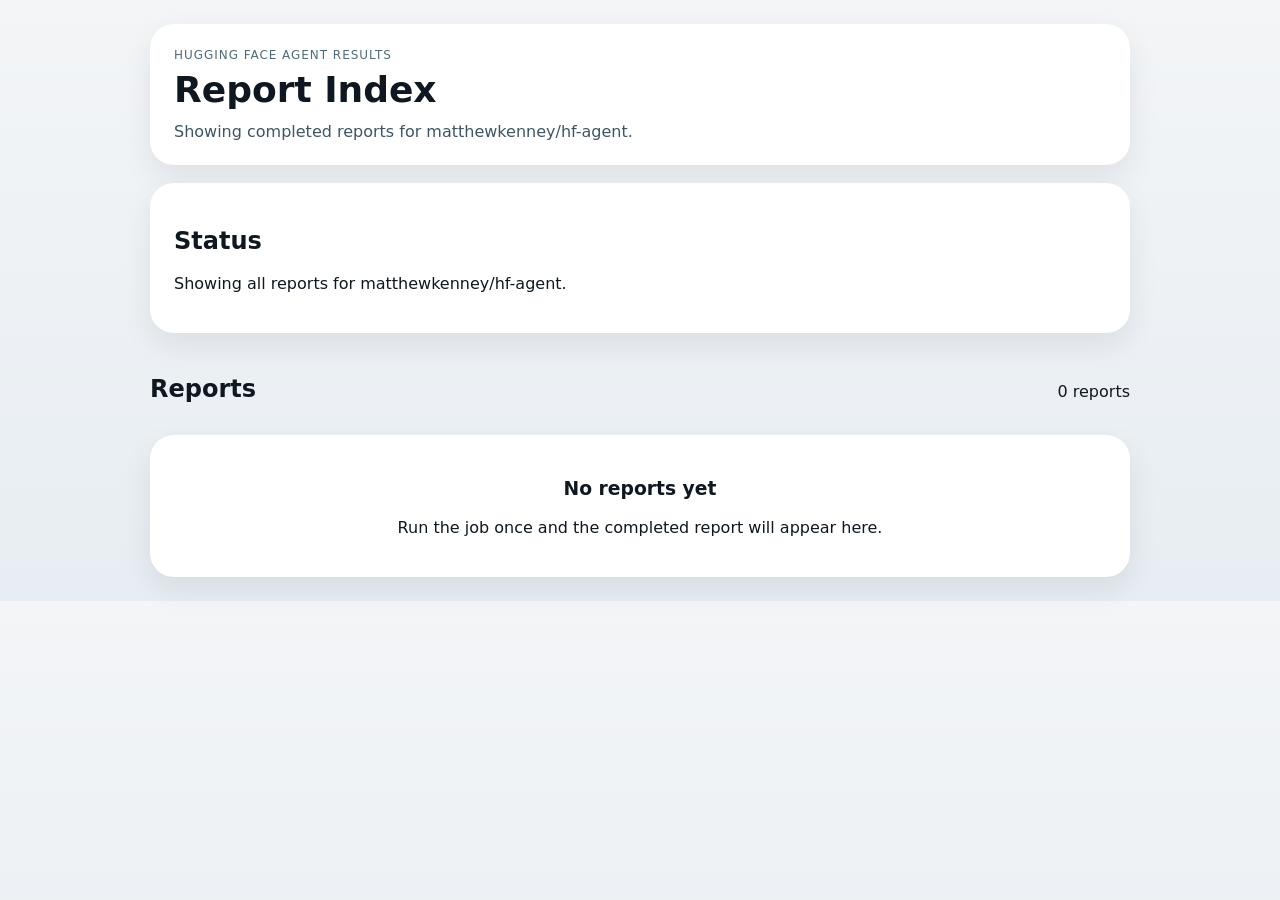
<file: results_space/index.html>
<!doctype html>
<html lang="en">
  <head>
    <meta charset="utf-8" />
    <meta name="viewport" content="width=device-width, initial-scale=1" />
    <title>HF Agent Results</title>
    <link rel="stylesheet" href="./styles.css" />
  </head>
  <body>
    <main class="page">
      <section class="hero">
        <p class="eyebrow">Hugging Face Agent Results</p>
        <h1 id="title">Report Index</h1>
        <p class="lede" id="lede">Every completed run appears here as a static entry with direct links to the final report, download, job page, and bucket folder.</p>
      </section>

      <section class="card status-card">
        <h2>Status</h2>
        <p id="status-message">Loading reports…</p>
      </section>

      <section class="reports-header">
        <h2>Reports</h2>
        <p id="report-count"></p>
      </section>

      <section class="reports-grid" id="reports-grid"></section>
    </main>

    <script src="./app.js"></script>
  </body>
</html>
</file>
<file: results_space/styles.css>
body {
  margin: 0;
  background: linear-gradient(180deg, #f3f5f7 0%, #e7edf2 100%);
  color: #0f1720;
  font-family: ui-sans-serif, system-ui, sans-serif;
}

.page {
  max-width: 980px;
  margin: 0 auto;
  padding: 24px;
}

.hero,
.card {
  background: white;
  border-radius: 24px;
  padding: 24px;
  box-shadow: 0 12px 30px rgba(15, 23, 32, 0.08);
}

.eyebrow {
  margin: 0 0 8px 0;
  text-transform: uppercase;
  letter-spacing: 0.08em;
  font-size: 12px;
  color: #4f6b7a;
}

.hero h1 {
  margin: 0 0 12px 0;
  font-size: 36px;
  line-height: 1.1;
}

.lede {
  margin: 0;
  color: #3f5563;
  font-size: 16px;
}

.actions {
  display: flex;
  flex-wrap: wrap;
  gap: 12px;
  margin-top: 20px;
}

.cta {
  display: inline-block;
  padding: 12px 16px;
  border-radius: 999px;
  text-decoration: none;
  color: white;
  background: #0d6efd;
  font-weight: 600;
}

.status-card {
  margin-top: 18px;
}

.reports-header {
  display: flex;
  justify-content: space-between;
  align-items: baseline;
  margin-top: 22px;
}

.reports-grid {
  display: grid;
  grid-template-columns: repeat(auto-fit, minmax(320px, 1fr));
  gap: 18px;
  margin-top: 12px;
}

.report-card-highlighted {
  border: 2px solid #0d6efd;
}

.report-topline {
  display: flex;
  justify-content: space-between;
  gap: 12px;
  align-items: center;
}

.report-prefix {
  margin: 0;
  color: #4f6b7a;
  font-size: 12px;
  text-transform: uppercase;
  letter-spacing: 0.06em;
}

.report-card h3 {
  margin: 14px 0 8px 0;
  font-size: 24px;
  line-height: 1.2;
}

.report-meta {
  margin: 0;
  color: #3f5563;
}

.status-pill {
  display: inline-block;
  padding: 6px 10px;
  border-radius: 999px;
  background: #e8f1ff;
  color: #0d6efd;
  font-size: 12px;
  font-weight: 700;
  text-transform: uppercase;
}

.empty-card {
  text-align: center;
}

code {
  white-space: pre-wrap;
}
</file>
